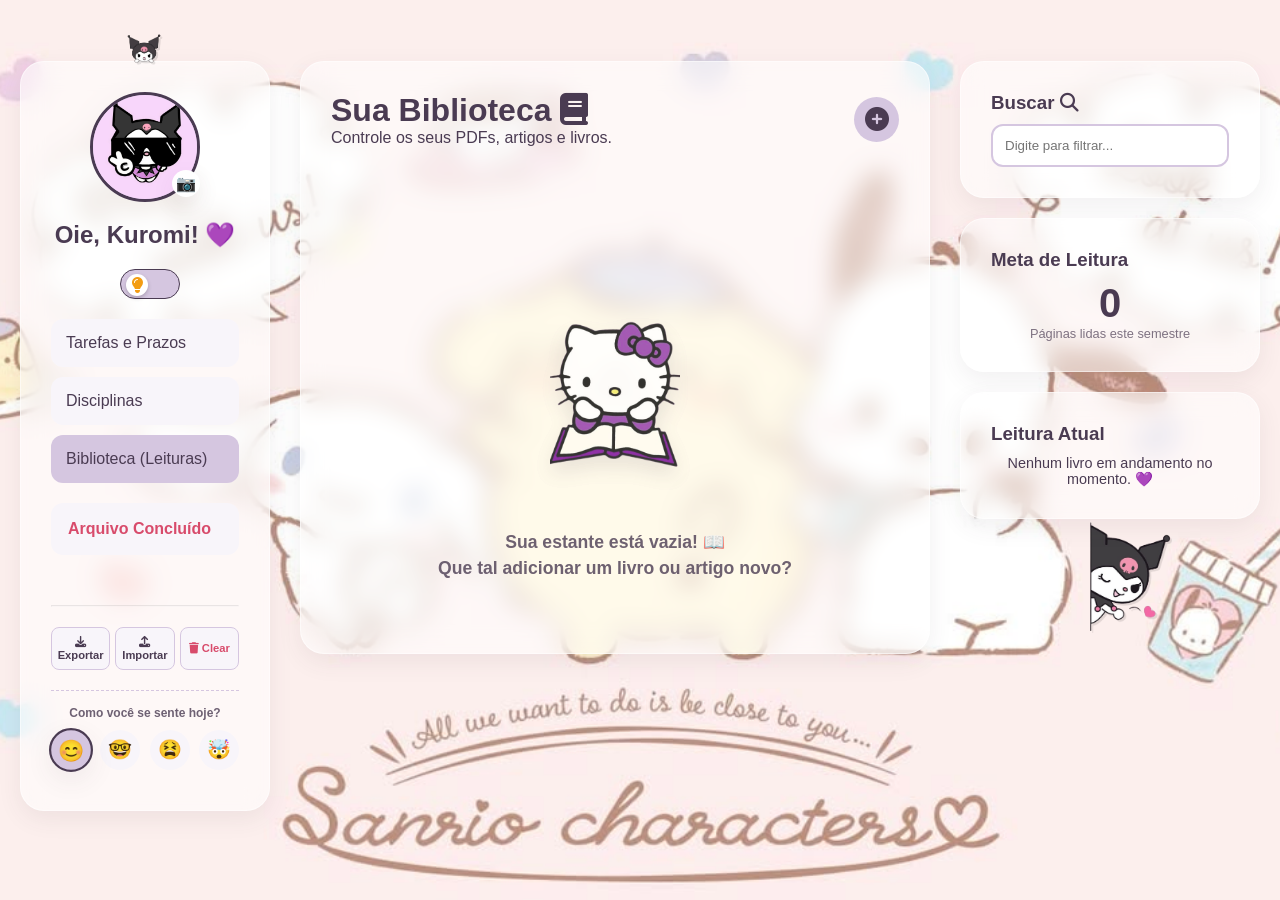
<file: biblioteca.html>
<!DOCTYPE html>
<html lang="pt-BR">
<head>
    <meta charset="UTF-8">
    <meta name="viewport" content="width=device-width, initial-scale=1.0">
    <title>Biblioteca - Kuromi Edition</title>
    <link rel="stylesheet" href="style.css">
    <link rel="stylesheet" href="https://cdnjs.cloudflare.com/ajax/libs/font-awesome/6.4.0/css/all.min.css">
</head>
<body>
    <script>
        if (localStorage.getItem('kuromi_tema') === 'dark') document.body.classList.add('dark-mode');
    </script>

    <div class="dashboard-container">
        
        <aside class="sidebar caixa-com-adesivo">
            <img src="imgs/Kuromi-top2.png" class="adesivo" style="top: -32px; right: 100px; width: 50px;">

            <div class="perfil-usuario">
                <div class="avatar-container" title="Mudar foto de perfil">
                    <img id="avatar-img" src="imgs/kuromi_bleh.png" class="avatar-placeholder" alt="Foto de Perfil">
                    <script>
                        const avatarSalvoHTML = localStorage.getItem('kuromi_avatar');
                        if (avatarSalvoHTML) document.getElementById('avatar-img').src = avatarSalvoHTML;
                    </script>
                    <input type="file" id="input-avatar" accept="image/*" style="display: none;">
                </div>
                <h2>
                    <span id="nome-usuario" title="Clique para editar seu nome" style="cursor: url('imgs/kuromi-pointer.png') 0 0, pointer; transition: opacity 0.2s;">Oie, Kuromi! 💜</span>
                    
                    <label class="switch-tema" title="Alternar Modo Escuro">
                        <input type="checkbox" id="toggle-dark-checkbox">
                        <span class="slider-tema"></span>
                    </label>
                </h2>
            </div>
            
            <nav class="menu-navegacao">
                <ul>
                    <li onclick="window.location.href='index.html'">Tarefas e Prazos</li>
                    <li onclick="window.location.href='disciplinas.html'">Disciplinas</li>
                    <li onclick="window.location.href='biblioteca.html'" style="background-color: var(--roxo-kuromi-suave);">Biblioteca (Leituras)</li>
                    <li id="menu-arquivo">Arquivo Concluído</li>
                </ul>
            </nav>

            <div class="configuracoes-sidebar">
                <hr style="opacity: 0.2; margin: 20px 0;">
                
                <div class="botoes-backup">
                    <button id="btn-exportar" class="btn-config" title="Salvar arquivo de backup"><i class="fa-solid fa-download"></i> Exportar</button>
                    <button id="btn-importar-trigger" class="btn-config" title="Carregar arquivo de backup"><i class="fa-solid fa-upload"></i> Importar</button>
                    <button id="btn-reset-master" class="btn-config" style="color: #d84b6b;" title="Apagar tudo do site">
                        <i class="fa-solid fa-trash" style="color: #d84b6b;"></i> Clear
                    </button>
                    <input type="file" id="input-importar" style="display: none;" accept=".json">
                </div>

                <div class="rastreador-humor" style="margin-top: 20px; border-top: 1px dashed var(--roxo-kuromi-suave); padding-top: 15px;">
                    <h4 style="font-size: 0.75rem; opacity: 0.8; margin-bottom: 10px; text-align: center;">Como você se sente hoje?</h4>
                    <div class="opcoes-humor">
                        <button class="btn-humor" data-humor="feliz" title="Feliz">😊</button>
                        <button class="btn-humor" data-humor="foco" title="Focada">🤓</button>
                        <button class="btn-humor" data-humor="cansada" title="Cansada">😫</button>
                        <button class="btn-humor" data-humor="estressada" title="Estressada">🤯</button>
                    </div>
                </div>
            </div>
        </aside>

        <main class="conteudo-principal caixa-com-adesivo">
            
            <img src="imgs/Kuromi-rightPeek.png" class="adesivo" style="top: 455px; left: 789px; width: 80px;">

            <header class="cabecalho-principal">
                <div class="titulo-com-botao">
                    <div>
                        <h1>Sua Biblioteca <i class="fa-solid fa-book"></i></h1>
                        <p>Controle os seus PDFs, artigos e livros.</p>
                    </div>
                    <button id="btn-nova-leitura" class="botao-icon" title="Adicionar Leitura"><i class="fa-solid fa-circle-plus"></i></button>
                </div>
            </header>

            <section class="grid-leituras" id="container-leituras">
                </section>
        </main>

        <aside class="painel-widgets">
            <div class="widget caixa-com-adesivo">
                <h3 style="margin-bottom: 10px;">Buscar <i class="fa-solid fa-magnifying-glass"></i></h3>
                <div class="grupo-input" style="margin-bottom: 0;">
                    <input type="text" id="input-busca" placeholder="Digite para filtrar..." style="width: 100%;">
                </div>
            </div>

            <div class="widget caixa-com-adesivo">
                <h3>Meta de Leitura</h3>
                <div id="display-paginas-lidas" style="font-size: 2.5rem; font-weight: bold; text-align: center; color: var(--roxo-kuromi-escuro); margin-top: 10px;">0</div>
                <p style="text-align: center; font-size: 0.8rem; opacity: 0.7;">Páginas lidas este semestre</p>
            </div>
            
            <div class="widget">
                <h3>Leitura Atual</h3>
                <div id="display-leitura-atual" style="margin-top: 10px; font-size: 0.9rem; text-align: center;">
                    <p>Nenhum livro em andamento no momento. 💜</p>
                </div>
            </div>
        </aside>

    </div>

    <div id="modal-nova-leitura" class="modal-overlay oculto">
        <div class="modal-conteudo caixa-com-adesivo">
            <img src="imgs/Kuromi-top2.png" class="adesivo" style="top: -44px; right: 20px; width: 70px;">
            <img src="imgs/Kuromi_walking.png" class="adesivo" style="top: 430px; right: 300px; width: 70px; transform: rotate(-15deg);">
            
            <h2>Nova Leitura 📚</h2>
            <form id="form-leitura">
                <div class="grupo-input">
                    <label for="select-materia-leitura">Disciplina</label>
                    <select id="select-materia-leitura" required>
                        <option value="" disabled selected>Escolha a disciplina...</option>
                        </select>
                </div>
                <div class="grupo-input">
                    <label for="input-titulo-leitura">Título do Texto / Livro</label>
                    <input type="text" id="input-titulo-leitura" placeholder="A Vida Invisível de Addie LaRue" required>
                </div>
                <div class="grupo-input">
                    <label for="input-autor">Autor (Opcional)</label>
                    <input type="text" id="input-autor" placeholder="V. E. Schwab">
                </div>
                
                <div class="grupo-input">
                    <label>Páginas (Lidas / Total)</label>
                    <div style="display: flex; gap: 10px; align-items: center; width: 100%;">
                        <input type="number" id="input-paginas-lidas" value="0" min="0" required style="flex: 1; min-width: 0; text-align: center;" title="Páginas Lidas">
                        
                        <span style="font-size: 1.5rem; font-weight: bold; color: var(--roxo-kuromi-suave);">/</span>
                        
                        <input type="number" id="input-paginas-total" min="1" placeholder="Total" required style="flex: 1; min-width: 0; text-align: center;" title="Total de Páginas">
                    </div>
                </div>

                <div class="botoes-modal">
                    <button type="button" id="btn-cancelar-leitura" class="botao-secundario">Cancelar</button>
                    <button type="submit" class="botao-primario">Salvar 💜</button>
                </div>
            </form>
        </div>
    </div>
    <script src="core.js"></script>
    <script src="biblioteca.js"></script>
</body>
</html>
</file>
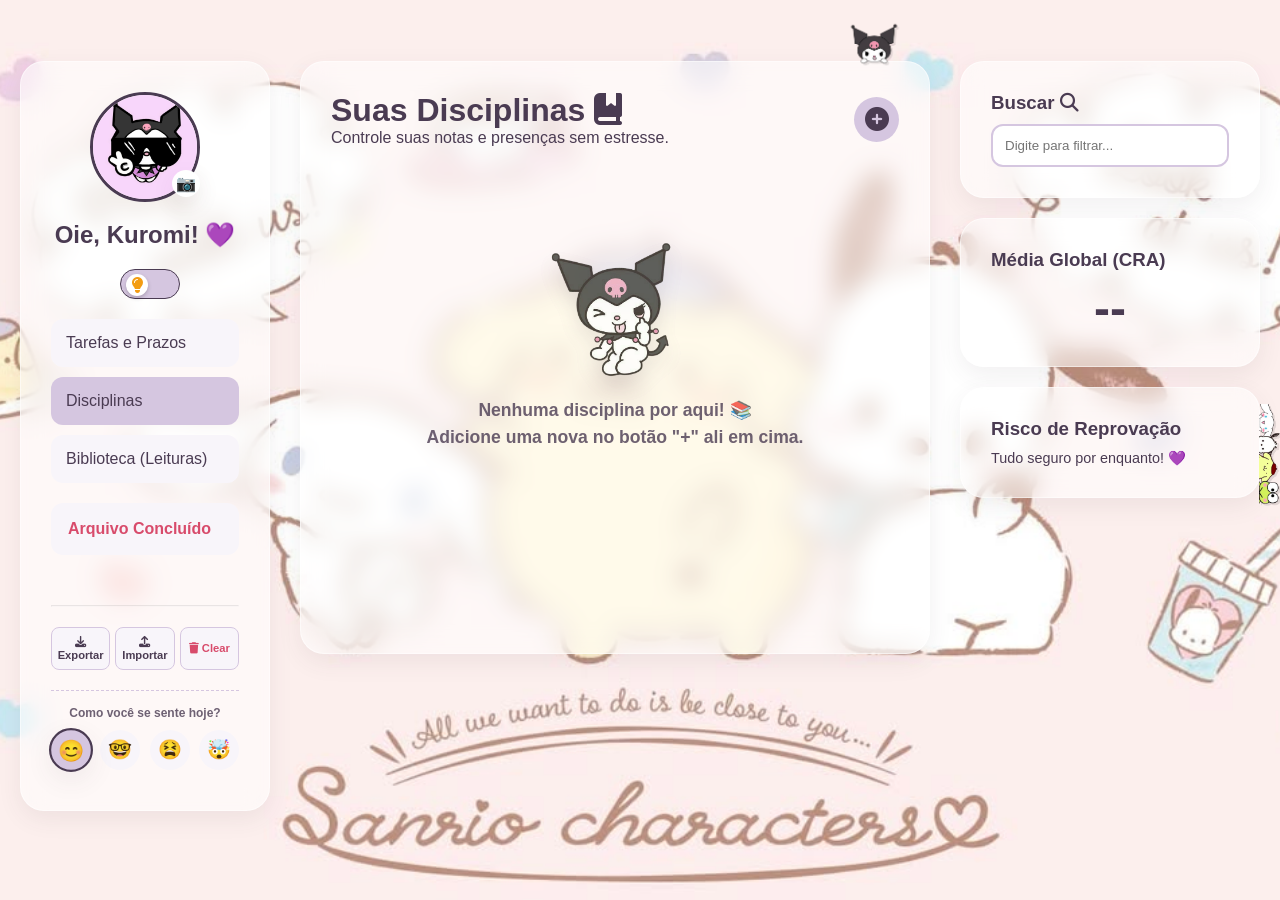
<file: disciplinas.html>
<!DOCTYPE html>
<html lang="pt-BR">
<head>
    <meta charset="UTF-8">
    <meta name="viewport" content="width=device-width, initial-scale=1.0">
    <title>Disciplinas - Kuromi Edition</title>
    <link rel="stylesheet" href="style.css">
    <link rel="stylesheet" href="https://cdnjs.cloudflare.com/ajax/libs/font-awesome/6.4.0/css/all.min.css">
</head>
<body>
    <script>
        if (localStorage.getItem('kuromi_tema') === 'dark') document.body.classList.add('dark-mode');        
    </script>

    <div class="dashboard-container">
        
        <aside class="sidebar">
            <div class="perfil-usuario">
                <div class="avatar-container" title="Mudar foto de perfil">
                    <img id="avatar-img" src="imgs/kuromi_bleh.png" class="avatar-placeholder" alt="Foto de Perfil">
                    <script>
                        const avatarSalvoHTML = localStorage.getItem('kuromi_avatar');
                        if (avatarSalvoHTML) document.getElementById('avatar-img').src = avatarSalvoHTML;
                    </script>
                    <input type="file" id="input-avatar" accept="image/*" style="display: none;">
                </div>
                <h2>
                    <span id="nome-usuario" title="Clique para editar seu nome" style="cursor: url('imgs/kuromi-pointer.png') 0 0, pointer; transition: opacity 0.2s;">Oie, Kuromi! 💜</span>
                    
                    <label class="switch-tema" title="Alternar Modo Escuro">
                        <input type="checkbox" id="toggle-dark-checkbox">
                        <span class="slider-tema"></span>
                    </label>
                </h2>
            </div>
            
            <nav class="menu-navegacao">
                <ul>
                    <li onclick="window.location.href='index.html'">Tarefas e Prazos</li>
                    <li onclick="window.location.href='disciplinas.html'" style="background-color: var(--roxo-kuromi-suave);">Disciplinas</li>
                    <li onclick="window.location.href='biblioteca.html'">Biblioteca (Leituras)</li>
                    <li id="menu-arquivo">Arquivo Concluído</li>
                </ul>
            </nav>

            <div class="configuracoes-sidebar">
                <hr style="opacity: 0.2; margin: 20px 0;">
                
                <div class="botoes-backup">
                    <button id="btn-exportar" class="btn-config" title="Salvar arquivo de backup"><i class="fa-solid fa-download"></i> Exportar</button>
                    <button id="btn-importar-trigger" class="btn-config" title="Carregar arquivo de backup"><i class="fa-solid fa-upload"></i> Importar</button>
                    <button id="btn-reset-master" class="btn-config" style="color: #d84b6b;" title="Apagar tudo do site">
                        <i class="fa-solid fa-trash" style="color: #d84b6b;"></i> Clear
                    </button>
                    <input type="file" id="input-importar" style="display: none;" accept=".json">
                </div>

                <div class="rastreador-humor" style="margin-top: 20px; border-top: 1px dashed var(--roxo-kuromi-suave); padding-top: 15px;">
                    <h4 style="font-size: 0.75rem; opacity: 0.8; margin-bottom: 10px; text-align: center;">Como você se sente hoje?</h4>
                    <div class="opcoes-humor">
                        <button class="btn-humor" data-humor="feliz" title="Feliz">😊</button>
                        <button class="btn-humor" data-humor="foco" title="Focada">🤓</button>
                        <button class="btn-humor" data-humor="cansada" title="Cansada">😫</button>
                        <button class="btn-humor" data-humor="estressada" title="Estressada">🤯</button>
                    </div>
                </div>
            </div>
        </aside>

        <main class="conteudo-principal caixa-com-adesivo">
            
            <img src="imgs/Kuromi-top2.png" class="adesivo" style="top: -44px; right: 20px; width: 70px;">

            <header class="cabecalho-principal">
                <div class="titulo-com-botao">
                    <div>
                        <h1>Suas Disciplinas <i class="fa-solid fa-book-bookmark"></i></h1>
                        <p>Controle suas notas e presenças sem estresse.</p>
                    </div>
                    <button id="btn-nova-disciplina" class="botao-icon" title="Adicionar Matéria"><i class="fa-solid fa-circle-plus"></i></button>
                </div>
            </header>

            <section class="grid-disciplinas">
                <div class="card-disciplina">
                    <div class="disciplina-header">
                        <h2>Matemática Avançada</h2>
                        <button class="botao-secundario-pequeno">Editar</button>
                    </div>
                    
                    <div class="disciplina-corpo">
                        <div class="bloco-info">
                            <div class="info-titulo">
                                <span>Faltas (3/10)</span>
                                <button class="btn-adicionar-falta" title="Adicionar Falta">+</button>
                            </div>
                            <div class="trilha-faltas">
                                <div class="falta-marcada"></div>
                                <div class="falta-marcada"></div>
                                <div class="falta-marcada"></div>
                                <div class="falta-vazia"></div>
                                <div class="falta-vazia"></div>
                                <div class="falta-vazia"></div>
                                <div class="falta-vazia"></div>
                                <div class="falta-vazia"></div>
                                <div class="falta-vazia"></div>
                                <div class="falta-vazia"></div>
                            </div>
                        </div>

                        <div class="bloco-info">
                            <div class="info-titulo">
                                <span>Média Atual</span>
                            </div>
                            <div class="display-nota">
                                <span class="nota-valor">7.5</span>
                                <span class="nota-meta">Meta: 7.0</span>
                            </div>
                        </div>
                    </div>
                </div>
            </section>
        </main>

        <aside class="painel-widgets">
            <div class="widget caixa-com-adesivo">
                <h3 style="margin-bottom: 10px;">Buscar <i class="fa-solid fa-magnifying-glass"></i></h3>
                <div class="grupo-input" style="margin-bottom: 0;">
                    <input type="text" id="input-busca" placeholder="Digite para filtrar..." style="width: 100%;">
                </div>
            </div>

            <div class="widget caixa-com-adesivo">
                <h3>Média Global (CRA)</h3>
                <div id="display-cra" style="font-size: 3rem; font-weight: bold; text-align: center; color: var(--roxo-kuromi-escuro); margin-top: 10px;">--</div>
            </div>
            
            <div class="widget caixa-com-adesivo">
                <img src="imgs/sanrio-right.png" class="adesivo" style="top: 16px; right: -21px; height: 100px;">

                <h3>Risco de Reprovação</h3>
                <div id="display-risco" style="margin-top: 10px; font-size: 0.9rem; display: flex; flex-direction: column; gap: 8px;">
                    <p>Tudo seguro por enquanto! 💜</p>
                </div>
            </div>
        </aside>

    </div>

    <div id="modal-nova-disciplina" class="modal-overlay oculto">
        <div class="modal-conteudo caixa-com-adesivo">
            
            <img src="imgs/Kuromi-top2.png" class="adesivo" style="top: -50px; right: 0px; width: 80px;">

            <h2>Nova Disciplina 📚</h2>
            <form id="form-disciplina">
                <div class="grupo-input">
                    <label for="input-nome-materia">Nome da Matéria</label>
                    <input type="text" id="input-nome-materia" placeholder="Ex: Teoria da Comunicação" required>
                </div>
                <div class="grupo-input">
                    <label for="input-limite-faltas">Limite de Faltas (em dias)</label>
                    <input type="number" id="input-limite-faltas" placeholder="10" min="1" required>
                    <small style="font-size: 0.75rem; opacity: 0.7; margin-top: 4px;">geralmente 30% da carga horária.</small>
                </div>
                <div class="grupo-input">
                    <label for="input-faltas-cometidas">Faltas Marcadas</label>
                    <input type="number" id="input-faltas-cometidas" value="0" min="0" required>
                    <small style="font-size: 0.75rem; opacity: 0.7; margin-top: 4px;"></small>
                </div>
                <div class="grupo-input">
                    <label for="input-meta-nota">Meta de Nota (Média)</label>
                    <input type="number" id="input-meta-nota" placeholder="5.0" step="0.1" min="0" max="10" required>
                </div>
                <div class="botoes-modal">
                    <button type="button" id="btn-cancelar-disciplina" class="botao-secundario">Cancelar</button>
                    <button type="submit" class="botao-primario">Salvar 💜</button>
                </div>
            </form>
        </div>
    </div>

    <div id="modal-nova-nota" class="modal-overlay oculto">
        <div class="modal-conteudo caixa-com-adesivo">
            <img src="imgs/Kuromi-rightPeek.png" class="adesivo" style="top: 30px; right: -72px; width: 70px;">
            
            <h2>Registrar Nota 📝</h2>
            <form id="form-nota">
                <div class="grupo-input">
                    <label for="input-titulo-nota">Título da Avaliação</label>
                    <input type="text" id="input-titulo-nota" placeholder="Ex: P1, Seminário..." required>
                </div>
                <div style="display: flex; gap: 15px;">
                    <div class="grupo-input" style="flex: 1;">
                        <label for="input-valor-nota">Nota</label>
                        <input type="number" id="input-valor-nota" placeholder="0.0 a 10" step="0.1" min="0" max="10" required>
                    </div>
                    <div class="grupo-input" style="flex: 1;">
                        <label for="input-peso-nota">Peso</label>
                        <input type="number" id="input-peso-nota" value="1" step="0.1" min="0.1" required>
                        <small style="font-size: 0.7rem; opacity: 0.7; margin-top: 4px;">Deixe 1 para média simples.</small>
                    </div>
                </div>
                <div class="botoes-modal">
                    <button type="button" id="btn-cancelar-nota" class="botao-secundario">Cancelar</button>
                    <button type="submit" class="botao-primario">Salvar 💜</button>
                </div>
            </form>
        </div>
    </div>
    <script src="core.js"></script>
    <script src="disciplinas.js"></script>
</body>
</html>
</file>
<file: style.css>
/* Definindo a paleta de cores "Kuromi Cozy" */
:root {
    --fundo-principal: #F8F5FA; 
    --roxo-kuromi-suave: #D5C6E0; 
    --roxo-kuromi-escuro: #4A3B52; 
    --rosa-melody: #FAD4D8; 
    --branco-puro: #FFFFFF;
    --sombra-suave: 0 8px 24px rgba(74, 59, 82, 0.08); 
    --borda-arredondada: 24px;
}

/* Reset básico para manter a consistência */
* {
    margin: 0;
    padding: 0;
    box-sizing: border-box;
    font-family: 'Segoe UI', Tahoma, Geneva, Verdana, sans-serif; 
    color: var(--roxo-kuromi-escuro);
}

/* 1. Fundo geral com a imagem */
body {
    background-image: url('imgs/fundo.jpg');
    background-size: cover; 
    background-position: center;
    background-attachment: fixed; 
    display: flex;
    justify-content: center;
    align-items: center;
    min-height: 100vh;
    padding: 20px;
    cursor: url('imgs/cursor_kuromi.png'), auto;
}

/* Cursores Personalizados */
a, button, .menu-navegacao li {
    cursor: url('imgs/kuromi-pointer.png') 0 0, pointer;
}


/* 2. Efeito Glassmorphism (Vidro Fosco) nas caixas principais */
.sidebar, .conteudo-principal, .widget {
    background-color: rgba(255, 255, 255, 0.55); 
    backdrop-filter: blur(12px); 
    -webkit-backdrop-filter: blur(12px);
    border: 1px solid rgba(255, 255, 255, 0.5); 
    border-radius: var(--borda-arredondada);
    box-shadow: var(--sombra-suave);
    padding: 30px;
    transition: transform 0.3s cubic-bezier(0.25, 0.8, 0.25, 1), 
                box-shadow 0.3s ease, 
                background-color 0.3s ease;
}

/* 3. A Animação de Hover (Sutil e Satisfatória) */
.sidebar:hover, .conteudo-principal:hover, .widget:hover {
    transform: translateY(-4px) scale(1.01); 
    box-shadow: 0 12px 28px rgba(74, 59, 82, 0.15); 
    background-color: rgba(255, 255, 255, 0.75); 
}

/* No começo do CSS, ajuste o container principal para permitir o scroll correto */
.dashboard-container {
    margin-top: clamp(1.2rem, 3.5vh, 3.5vh);
    display: grid;
    grid-template-columns: 250px 1fr 300px; 
    gap: 30px;
    width: 100%;
    max-width: 1400px;
    min-height: 90vh; 
    align-items: start; /* IMPORTANTE: Garante que as colunas não estiquem, permitindo o sticky funcionar */
}

/* Estilizando o Menu Lateral */
.perfil-usuario {
    text-align: center;
    margin-bottom: 40px;
}

/* --- ESTILOS DO AVATAR DE PERFIL --- */
.avatar-container {
    position: relative;
    display: inline-block;
    cursor: url('imgs/kuromi-pointer.png') 0 0, pointer;
    margin-bottom: 15px;
    transition: transform 0.2s ease;
}

.avatar-container:hover {
    transform: scale(1.05);
}

/* O pequeno ícone de câmara fotográfica para indicar que é clicável */
.avatar-container::after {
    content: '📷';
    position: absolute;
    bottom: 5px;
    right: 0px;
    background: var(--branco-puro);
    border-radius: 50%;
    padding: 4px;
    font-size: 1rem;
    box-shadow: var(--sombra-suave);
    pointer-events: none;
}

/* A Imagem de Perfil */
.avatar-placeholder {
    width: 110px;
    height: 110px;
    background-color: var(--roxo-kuromi-suave);
    border-radius: 50%;
    object-fit: cover; /* Garante que fotos retangulares não fiquem esticadas */
    border: 3px solid var(--roxo-kuromi-escuro);
    display: block; /* Remove espaços em branco nativos de imagens */
}

.menu-navegacao ul {
    list-style: none;
}

.menu-navegacao li {
    padding: 15px;
    margin-bottom: 10px;
    background-color: var(--fundo-principal);
    border-radius: 12px;
    /* A propriedade cursor: pointer; foi removida daqui para não conflitar */
    transition: all 0.3s ease; 
}

.menu-navegacao li:hover {
    background-color: var(--roxo-kuromi-suave);
    transform: translateX(5px); 
}

/* Estilizando a Área Principal */
.cabecalho-principal {
    margin-bottom: 30px;
}

.grid-tarefas {
    display: grid;
    grid-template-columns: repeat(auto-fit, minmax(200px, 1fr));
    gap: 20px;
}

.card-tarefa {
    background-color: var(--roxo-kuromi-suave);
    padding: 20px;
    border-radius: 16px;
    font-weight: bold;
    cursor: url('imgs/grab.png') 16 16, grab; 
}

/* Cor para tarefas Pessoais / Outros */
.card-tarefa.pessoal {
    background-color: var(--rosa-melody);
    border-color: rgba(74, 59, 82, 0.1); /* Uma borda subtil para dar acabamento */
}

/* Ajuste do Badge (etiqueta) para tarefas pessoais */
.card-tarefa.pessoal .disciplina-badge {
    background-color: rgba(255, 255, 255, 0.5);
    color: var(--roxo-kuromi-escuro);
}

.card-tarefa:active {
    cursor: url('imgs/grabbing.png') 16 16, grabbing;
}

/* Estilizando os Widgets */
.painel-widgets {
    display: flex;
    flex-direction: column;
    gap: 20px;
    background-color: transparent; 
    box-shadow: none;
    padding: 0;
}

.widget.pomodoro .timer {
    font-size: 2.5rem;
    font-weight: bold;
    text-align: center;
    color: var(--roxo-kuromi-escuro);
    margin-top: 10px;
}

/* Estilo do Cabeçalho com o botão de + */
.titulo-com-botao {
    display: flex;
    justify-content: space-between;
    align-items: center;
}

.botao-icon {
    background-color: var(--roxo-kuromi-suave);
    border: none;
    width: 45px;
    height: 45px;
    border-radius: 50%;
    font-size: 1.5rem;
    color: var(--roxo-kuromi-escuro);
    cursor: url('imgs/kuromi-pointer.png') 0 0, pointer;
    transition: transform 0.2s ease, background-color 0.2s ease;
    display: flex;
    justify-content: center;
    align-items: center;
}

.botao-icon:hover {
    transform: scale(1.1);
    background-color: var(--rosa-melody);
}

/* O fundo escuro que cobre a tela (Overlay) */
.modal-overlay {
    position: fixed;
    top: 0;
    left: 0;
    width: 100vw;
    height: 100vh;
    background-color: rgba(74, 59, 82, 0.4); /* Fundo roxo escuro transparente */
    backdrop-filter: blur(4px);
    display: flex;
    justify-content: center;
    align-items: center;
    z-index: 1000; /* Garante que fique acima de tudo */
    transition: opacity 0.3s ease;
}

/* Classe para esconder o modal */
.modal-overlay.oculto {
    opacity: 0;
    pointer-events: none; /* Impede cliques quando invisível */
}

/* A janela flutuante em si */
.modal-conteudo {
    background-color: rgba(255, 255, 255, 0.85);
    backdrop-filter: blur(12px);
    border: 3px solid var(--roxo-kuromi-escuro);
    padding: 30px;
    border-radius: var(--borda-arredondada);
    box-shadow: var(--sombra-suave);
    width: 90%;
    max-width: 400px;
    transform: translateY(0);
    transition: transform 0.3s ease;
    position: relative; /* Necessário para os adesivos */
    overflow: visible;
}

/* Classe Mestra para Colagens/Adesivos em qualquer lugar do site */
.adesivo {
    position: absolute;
    pointer-events: none; /* IMPORTANTE: garante que o adesivo não bloqueie cliques do mouse nos botões abaixo dele */
    filter: drop-shadow(2px 2px 0px rgba(0,0,0,0.1));
    z-index: 10; /* Garante que fique por cima da caixa */
}

/* TODA caixa que for receber um adesivo PRECISA ter essas duas propriedades: */
.caixa-com-adesivo {
    position: relative;
    overflow: visible !important;
}

.modal-overlay.oculto .modal-conteudo {
    transform: translateY(20px); /* Animação de entrada vindo de baixo */
}

/* Estilização do Formulário */
.grupo-input {
    margin-bottom: 15px;
    display: flex;
    flex-direction: column;
}

.grupo-input label {
    font-size: 0.9rem;
    font-weight: bold;
    margin-bottom: 5px;
}

.grupo-input input {
    padding: 12px;
    border: 2px solid var(--roxo-kuromi-suave);
    border-radius: 12px;
    background-color: var(--branco-puro);
    outline: none;
    transition: border-color 0.2s ease;
}

.grupo-input input:focus {
    border-color: var(--roxo-kuromi-escuro);
}

#input-data {
    cursor: url('imgs/kuromi-pointer.png') 0 0, pointer;
}

label {
    cursor: url('imgs/cursor_kuromi.png'), auto;
}

/* Botões do Modal */
.botoes-modal {
    display: flex;
    justify-content: flex-end;
    gap: 10px;
    margin-top: 20px;
}

.botao-primario, .botao-secundario {
    padding: 10px 20px;
    border-radius: 12px;
    border: none;
    font-weight: bold;
    cursor: url('imgs/kuromi-pointer.png') 0 0, pointer;
    transition: opacity 0.2s ease;
}

.botao-primario {
    background-color: var(--roxo-kuromi-escuro);
    color: var(--branco-puro);
}

.botao-secundario {
    background-color: transparent;
    border: 2px solid var(--roxo-kuromi-suave);
}



.botao-primario:hover, .botao-secundario:hover {
    opacity: 0.8;
}

/* Checkbox de Conclusão Customizado */
.checkbox-concluir {
    appearance: none; /* Remove o visual padrão do navegador */
    width: 20px;
    height: 20px;
    border: 2px solid var(--roxo-kuromi-escuro);
    border-radius: 50%;
    cursor: url('imgs/kuromi-pointer.png') 0 0, pointer;
    transition: all 0.2s ease;
    display: grid;
    place-items: center;
    margin-right: 10px;
}

.checkbox-concluir::before {
    content: "💜";
    font-size: 12px;
    transform: scale(0);
    transition: 0.2s transform ease-in-out;
}

.checkbox-concluir:checked::before {
    transform: scale(1);
}

.checkbox-concluir:checked {
    border-color: var(--roxo-kuromi-suave);
    background-color: var(--rosa-melody);
}

/* Estado de Tarefa Concluída */
.card-tarefa.concluida {
    opacity: 0.5;
    background-color: transparent;
    border: 2px dashed var(--roxo-kuromi-suave);
    box-shadow: none;
}

.card-tarefa.concluida .texto-detalhe {
    text-decoration: line-through;
    color: var(--roxo-kuromi-suave);
}

/* Efeitos de Drag and Drop (Arrastar) */
.card-tarefa.dragging {
    opacity: 0.4;
    transform: scale(0.95) rotate(-2deg);
    animation: tremor 0.2s infinite; /* Trema enquanto arrasta */
    cursor: url('imgs/grabbing.png') 0 0, grabbing;
    box-shadow: 0 15px 30px rgba(74, 59, 82, 0.2);
}

.card-tarefa.drag-over {
    border: 2px dashed var(--roxo-kuromi-escuro);
    transform: translateY(4px);
}

/* Animação de tremor para o card segurado */
@keyframes tremor {
    0% { transform: rotate(0deg); }
    25% { transform: rotate(1deg); }
    50% { transform: rotate(0deg); }
    75% { transform: rotate(-1deg); }
    100% { transform: rotate(0deg); }
}

/* Partícula de Purpurina (PURPURINAAAAAAA YAYYYYYYYYY)*/
.particula {
    position: fixed;
    pointer-events: none;
    border-radius: 50%;
    z-index: 2000;
    animation: puff 0.8s ease-out forwards;
}

@keyframes puff {
    0% { transform: scale(1); opacity: 1; }
    100% { transform: scale(3) translate(var(--x), var(--y)); opacity: 0; }
}

/* Força a patinha fechada globalmente durante o arrasto */
body.arrastando-ativo, 
body.arrastando-ativo * {
    cursor: url('imgs/grabbing.png') 16 16, grabbing !important;
}

/* O visual do card que está "flutuando" sendo arrastado */
.sortable-drag {
    opacity: 1 !important;
    transform: scale(1.05) rotate(-2deg);
    box-shadow: 0 20px 40px rgba(74, 59, 82, 0.2) !important;
    cursor: url('imgs/grabbing.png') 16 16, grabbing !important;
    transition: none !important;
}

/* O "buraco" ou espaço vazio onde o card vai encaixar (efeito ímã??) */
.sortable-ghost {
    opacity: 0.3;
    background-color: var(--roxo-kuromi-suave);
    border: 2px dashed var(--roxo-kuromi-escuro);
}

/* Animação em cascata para organizar por urgência */
@keyframes popInCascade {
    0% { opacity: 0; transform: translateY(15px) scale(0.9); }
    100% { opacity: 1; transform: translateY(0) scale(1); }
}

.card-animado {
    animation: popInCascade 0.4s cubic-bezier(0.25, 1, 0.5, 1) forwards;
    opacity: 0; /* Começa invisível até a animação ditar o tempo */
}

/* Efeito visual de atração na Lixeira/Arquivo */
#menu-arquivo {
    transition: all 0.3s ease;
    border: 2px solid transparent;
    margin-top: 20px; /* Dá um espacinho extra dos outros links para isolar a ação */
    color: #d84b6b; /* Um tom de rosa mais escuro/avermelhado para indicar exclusão */
    font-weight: bold;
}

#menu-arquivo:hover {
    background-color: #ffb3ba; /* Fundo rosa avermelhado no hover */
    color: var(--roxo-kuromi-escuro);
    transform: translateX(5px);
}

/* Quando um card estiver sendo arrastado, o menu "acende" */
body.arrastando-ativo #menu-arquivo {
    background-color: var(--rosa-melody);
    transform: scale(1.05);
    border: 2px dashed var(--roxo-kuromi-escuro);
    color: var(--roxo-kuromi-escuro);
}

/* --- ESTILOS DA PÁGINA DE DISCIPLINAS --- */

.grid-disciplinas {
    display: flex;
    flex-direction: column;
    gap: 25px;
}

.card-disciplina {
    background-color: var(--branco-puro);
    border: 1px solid var(--roxo-kuromi-suave);
    border-radius: var(--borda-arredondada);
    padding: 25px;
    box-shadow: var(--sombra-suave);
}

.disciplina-header {
    display: flex;
    justify-content: space-between;
    align-items: center;
    margin-bottom: 20px;
    padding-bottom: 15px;
    border-bottom: 2px dashed var(--roxo-kuromi-suave);
}

.botao-secundario-pequeno {
    background: transparent;
    border: 1px solid var(--roxo-kuromi-suave);
    padding: 5px 12px;
    border-radius: 8px;
    font-size: 0.8rem;
    cursor: url('imgs/kuromi-pointer.png') 0 0, pointer;
}

.disciplina-corpo {
    display: grid;
    grid-template-columns: 1fr 1fr; /* Divide exatamente 50/50 */
    gap: 30px;
}

.coluna-esquerda {
    display: flex;
    flex-direction: column;
    gap: 20px; /* Espaçamento entre as Faltas e a Média */
}

.coluna-direita {
    display: flex;
    flex-direction: column;
    background-color: var(--fundo-principal); /* Cria uma "caixa" visual para as avaliações */
    border-radius: 12px;
    padding: 15px;
    max-height: 280px; 
}

.bloco-info {
    display: flex;
    flex-direction: column;
    gap: 10px;
}

.info-titulo {
    display: flex;
    justify-content: space-between;
    align-items: center;
    font-weight: bold;
    font-size: 0.95rem;
    color: var(--roxo-kuromi-escuro);
}

.btn-adicionar-falta {
    background-color: var(--rosa-melody);
    border: none;
    width: 24px;
    height: 24px;
    border-radius: 50%;
    font-weight: bold;
    color: var(--roxo-kuromi-escuro);
    cursor: url('imgs/kuromi-pointer.png') 0 0, pointer;
    transition: transform 0.2s;
}

.btn-adicionar-falta:hover {
    transform: scale(1.1);
}

/* marcadores visuais tateis para as faltas */
.trilha-faltas {
    display: flex;
    flex-wrap: wrap;
    gap: 8px;
}

.falta-vazia, .falta-marcada {
    width: 20px;
    height: 20px;
    border-radius: 6px; /* quadrado levemente arredondado (next apple UI designer??????)*/
}

.falta-vazia {
    border: 2px solid var(--roxo-kuromi-suave);
    background-color: transparent;
}

.falta-marcada {
    background-color: var(--roxo-kuromi-escuro);
    /* FUTURO: ícone pequeno da Kuromi 16x16
       background-image: url('imgs/mini-algo.png');
       background-size: cover; */
}

/* O Display da Nota */
.display-nota {
    background-color: var(--fundo-principal);
    border-radius: 12px;
    padding: 15px;
    display: flex;
    flex-direction: column;
    align-items: center;
    justify-content: center;
}

.nota-valor {
    font-size: 2.5rem;
    font-weight: bold;
    color: var(--roxo-kuromi-escuro);
}

.nota-meta {
    font-size: 0.8rem;
    opacity: 0.7;
}

/* Estilo do Dropdown */
select {
    padding: 12px;
    border: 2px solid var(--roxo-kuromi-suave);
    border-radius: 12px;
    background-color: var(--branco-puro);
    outline: none;
    cursor: url('imgs/kuromi-pointer.png') 0 0, pointer;
    font-family: inherit;
    color: var(--roxo-kuromi-escuro);
}

/* Estilo da lista de notas dentro do card */
.lista-notas {
    display: flex;
    flex-direction: column;
    gap: 8px;
    overflow-y: auto;
    padding-right: 5px;
    margin-top: 10px;
    flex-grow: 1; /* Faz a lista esticar para preencher o espaço */
}

.item-nota {
    display: flex;
    justify-content: space-between;
    align-items: center;
    background-color: var(--branco-puro);
    padding: 8px 12px;
    border-radius: 8px;
    font-size: 0.85rem;
    border: 1px dashed var(--roxo-kuromi-suave);
}

.item-nota .titulo-peso {
    display: flex;
    flex-direction: column;
}

.item-nota .peso-badge {
    font-size: 0.7rem;
    opacity: 0.6;
}

.item-nota .valor-destaque {
    font-weight: bold;
    color: var(--roxo-kuromi-escuro);
    background-color: var(--roxo-kuromi-suave);
    padding: 2px 8px;
    border-radius: 6px;
}

/* --- Controle Segmentado (View Switcher) --- */
.seletor-visualizacao {
    display: flex;
    background-color: var(--branco-puro);
    border-radius: 20px;
    padding: 5px;
    box-shadow: inset 0 2px 4px rgba(74, 59, 82, 0.05);
    border: 1px solid var(--roxo-kuromi-suave);
}

.btn-view {
    background: transparent;
    border: none;
    padding: 8px 16px;
    border-radius: 15px;
    font-weight: bold;
    font-size: 0.85rem;
    color: var(--roxo-kuromi-suave);
    cursor: url('imgs/kuromi-pointer.png') 0 0, pointer;
    transition: all 0.3s ease;
}

.btn-view.ativo {
    background-color: var(--roxo-kuromi-suave);
    color: var(--roxo-kuromi-escuro);
    box-shadow: 0 2px 8px rgba(74, 59, 82, 0.1);
}

/* --- Divisores de Mês na visualização "Todas" --- */
.divisor-mes {
    display: flex;
    align-items: center;
    margin: 30px 0 15px 0;
    text-align: center;
}

.divisor-mes::before,
.divisor-mes::after {
    content: '';
    flex: 1;
    border-bottom: 2px dashed var(--roxo-kuromi-suave);
}

.divisor-mes span {
    padding: 0 15px;
    font-weight: bold;
    color: var(--roxo-kuromi-escuro);
    background-color: var(--fundo-principal);
    border-radius: 12px;
    font-size: 0.9rem;
}

/* Container flexível para abrigar múltiplos grids */
#container-tarefas {
    display: flex;
    flex-direction: column;
    gap: 10px;
}

.grid-tarefas-isolado {
    display: grid;
    grid-template-columns: repeat(auto-fit, minmax(200px, 1fr));
    gap: 20px;
}
/* --- Visualização Exclusiva do DIA --- */

/* Cabeçalho do Dia (Data e Fato Curioso) */
.header-dia {
    text-align: center;
    background-color: var(--branco-puro);
    padding: 25px;
    border-radius: var(--borda-arredondada);
    box-shadow: var(--sombra-suave);
    border: 1px dashed var(--roxo-kuromi-suave);
    margin-bottom: 20px;
}

.header-dia h2 {
    font-size: 2.2rem;
    color: var(--roxo-kuromi-escuro);
    margin-bottom: 10px;
    text-transform: capitalize;
}

.fato-curioso-texto {
    font-size: 1rem;
    opacity: 0.8;
    max-width: 80%;
    margin: 0 auto;
    line-height: 1.5;
}

/* Grid especial para os cards expandidos (menos colunas, mais espaço) */
.grid-dia-expandido {
    display: grid;
    grid-template-columns: repeat(auto-fit, minmax(300px, 1fr)); /* Cards mais largos */
    gap: 20px;
}

/* Modificador do Card para a visão do Dia */
.card-tarefa.expandido {
    padding: 30px;
    min-height: 140px; /* Mais alto */
    background-color: var(--branco-puro); /* Cor de fundo diferente para destaque */
    border: 2px solid var(--roxo-kuromi-suave);
    display: flex;
    flex-direction: column;
    justify-content: center;
}

.card-tarefa.expandido .texto-detalhe {
    font-size: 1.5rem; /* Texto da tarefa bem maior */
    margin-top: 5px;
}

.card-tarefa.expandido .checkbox-concluir {
    width: 28px; /* Checkbox maior */
    height: 28px;
}

.card-tarefa.expandido .checkbox-concluir::before {
    font-size: 16px; /* Coração maior */
}

/* Garante que tarefas pessoais fiquem rosa mesmo no modo expandido (Dia) */
.card-tarefa.expandido.pessoal {
    background-color: var(--rosa-melody);
    border-color: var(--roxo-kuromi-suave);
}

/* Estilo e animação da imagem da Kuromi no cabeçalho do Dia */
.imagem-header-dia {
    width: 120px; /* ajusta tamanho conforme imagem */
    margin: 20px auto 0;
    display: block;
    animation: flutuar 3s ease-in-out infinite;
    filter: drop-shadow(0 10px 10px rgba(74, 59, 82, 0.15));
}

.kuromi-sleep-img {
    width: clamp(120px, 12vw, 12vw);
}


/* Animação suave de subir e descer */
@keyframes flutuar {
    0% { transform: translateY(0); }
    50% { transform: translateY(-8px); }
    100% { transform: translateY(0); }
}

/* Estilo dos itens de lembrete dentro do widget */
.item-lembrete {
    background-color: var(--branco-puro);
    padding: 10px 15px;
    border-radius: 12px;
    margin-bottom: 8px;
    font-size: 0.9rem;
    border: 1px solid var(--roxo-kuromi-suave);
    cursor: url('imgs/grab.png') 16 16, grab;
}

.item-lembrete:active {
    cursor: url('imgs/grabbing.png') 16 16, grabbing;
}

/* Imagem da Kuromi bebendo água quando vazio */
.img-lembrete-vazio {
    width: 100px;
    display: block;
    margin: 15px auto 0;
    opacity: 0.8;
}

/* Botão de remover nota (o círculo com X) */
.btn-remover-nota {
    background-color: #ffb3ba; /* Um rosa avermelhado suave */
    color: white;
    border: none;
    width: 18px;
    height: 18px;
    border-radius: 50%;
    display: flex;
    align-items: center;
    justify-content: center;
    font-size: 12px;
    line-height: 1;
    cursor: url('imgs/kuromi-pointer.png') 0 0, pointer;
    opacity: 0; /* Invisível por padrão */
    transition: opacity 0.2s ease, transform 0.2s ease;
    padding: 0;
}

/* Faz o botão aparecer quando passamos o mouse no item da nota */
.item-nota:hover .btn-remover-nota {
    opacity: 1;
}

.btn-remover-nota:hover {
    transform: scale(1.2);
    background-color: #ff8b94;
}

/* --- ESTILOS DA BIBLIOTECA --- */

.grid-leituras {
    display: grid;
    grid-template-columns: repeat(auto-fit, minmax(280px, 1fr));
    gap: 20px;
}

.card-leitura {
    background-color: var(--branco-puro);
    border: 1px solid var(--roxo-kuromi-suave);
    border-radius: var(--borda-arredondada);
    padding: 20px;
    box-shadow: var(--sombra-suave);
    display: flex;
    flex-direction: column;
    justify-content: space-between;
}

.leitura-header {
    display: flex;
    justify-content: space-between;
    align-items: flex-start;
    margin-bottom: 15px;
}

.leitura-titulo {
    font-size: 1.1rem;
    font-weight: bold;
    margin-bottom: 5px;
    line-height: 1.3;
}

.leitura-autor {
    font-size: 0.85rem;
    opacity: 0.7;
}

/* Badges de Status Automáticos */
.status-badge {
    font-size: 0.7rem;
    padding: 4px 8px;
    border-radius: 12px;
    font-weight: bold;
    white-space: nowrap;
}

.status-pendente { background-color: var(--fundo-principal); color: var(--roxo-kuromi-escuro); border: 1px solid var(--roxo-kuromi-suave); }
.status-lendo { background-color: var(--rosa-melody); color: var(--roxo-kuromi-escuro); }
.status-concluido { background-color: var(--roxo-kuromi-suave); color: var(--roxo-kuromi-escuro); }

/* Barra de Progresso de Leitura */
.container-progresso {
    margin-top: 15px;
    padding-top: 15px;
    border-top: 1px dashed var(--roxo-kuromi-suave);
}

.info-progresso {
    display: flex;
    justify-content: space-between;
    font-size: 0.8rem;
    font-weight: bold;
    margin-bottom: 5px;
}

.barra-fundo {
    background-color: var(--fundo-principal);
    border-radius: 10px;
    height: 12px;
    width: 100%;
    overflow: hidden;
    border: 1px solid var(--roxo-kuromi-suave);
}

.barra-preenchimento {
    background-color: var(--roxo-kuromi-escuro);
    height: 100%;
    transition: width 0.4s cubic-bezier(0.25, 1, 0.5, 1);
    border-radius: 8px;
}

/* Ações Rápidas do Card (Atualizar páginas rapidamente) */
.acoes-leitura {
    display: flex;
    justify-content: space-between;
    align-items: center;
    margin-top: 15px;
}

.btn-atualizar-pag {
    background: transparent;
    border: 1px solid var(--roxo-kuromi-suave);
    padding: 5px 10px;
    border-radius: 8px;
    font-size: 0.8rem;
    font-weight: bold;
    cursor: url('imgs/kuromi-pointer.png') 0 0, pointer;
    transition: background 0.2s;
}

.btn-atualizar-pag:hover { background-color: var(--rosa-melody); }

/* --- ESTILOS DO POMODORO --- */
.controles-pomodoro {
    display: flex;
    justify-content: center;
    gap: 10px;
    margin-top: 15px;
}

.btn-pomodoro {
    background-color: var(--roxo-kuromi-suave);
    border: 1px solid rgba(74, 59, 82, 0.1);
    padding: 6px 12px;
    border-radius: 12px;
    font-size: 0.85rem;
    font-weight: bold;
    color: var(--roxo-kuromi-escuro);
    cursor: url('imgs/kuromi-pointer.png') 0 0, pointer;
    transition: all 0.2s ease;
}

.btn-pomodoro:hover {
    background-color: var(--rosa-melody);
    transform: scale(1.05);
}

.btn-pomodoro.oculto {
    display: none;
}

/* Um toque visual de quando o tempo estiver correndo */
.pomodoro-rodando .timer {
    color: var(--rosa-melody);
    text-shadow: 0 0 10px rgba(250, 212, 216, 0.8);
    animation: pulso-suave 2s infinite;
}

@keyframes pulso-suave {
    0% { transform: scale(1); }
    50% { transform: scale(1.02); }
    100% { transform: scale(1); }
}

/* --- ESTILOS DO GRÁFICO DE PROGRESSO --- */
.container-grafico {
    display: flex;
    justify-content: center;
    align-items: center;
    margin-top: 20px;
}

.grafico-rosca {
    width: 150px;
    height: 150px;
    border-radius: 50%;
    /*  gradiente usa --p para a porcentagem */
    background: conic-gradient(
        var(--roxo-kuromi-escuro) calc(var(--p) * 1%), 
        var(--roxo-kuromi-suave) 0
    );
    display: flex;
    justify-content: center;
    align-items: center;
    transition: --p 0.5s ease;
}

/* "buraco" no meio para virar uma rosca (ih la ele)*/
.miolo-grafico {
    width: 110px;
    height: 110px;
    background-color: var(--branco-puro);
    border-radius: 50%;
    display: flex;
    justify-content: center;
    align-items: center;
    box-shadow: inset 0 2px 10px rgba(74, 59, 82, 0.1);
}

#porcentagem-texto {
    font-size: 1.8rem;
    font-weight: bold;
    color: var(--roxo-kuromi-escuro);
}

/* Registra a variável para o navegador entender como animar números */
@property --p {
    syntax: '<number>';
    inherits: true;
    initial-value: 0;
}

/* configurações ficam junto do menu */
.configuracoes-sidebar {
    margin-top: 20px;
    padding-bottom: 10px;
}

.perfil-seletor select {
    width: 100%;
    padding: 5px;
    font-size: 0.8rem;
    margin-bottom: 10px;
    border-radius: 8px;
    border: 1px solid var(--roxo-kuromi-suave);
}

.botoes-backup {
    display: flex;
    gap: 5px;
}

.btn-config {
    flex: 1;
    font-size: 0.7rem;
    padding: 8px 5px;
    background-color: var(--fundo-principal);
    border: 1px solid var(--roxo-kuromi-suave);
    border-radius: 8px;
    cursor: url('imgs/kuromi-pointer.png') 0 0, pointer;
    font-weight: bold;
}

.btn-config:hover {
    background-color: var(--rosa-melody);
}

body.dark-mode {
    /* PALETA DE COR */
    --fundo-principal: #1A161D; /* roxo quase preto (fundo) */
    --roxo-kuromi-suave: #3A2E42; 
    --roxo-kuromi-escuro: #E0D5E8; 
    --rosa-melody: #4D3338; 
    --branco-puro: #2D2433; /* tom escuro usado nos modais */
    --sombra-suave: 0 8px 24px rgba(0, 0, 0, 0.4);

    background-image: url('imgs/night1.jpg');
    background-color: var(--fundo-principal) !important;
    color: #E0D5E8;
}

body.dark-mode .modal-conteudo {
    background-color: var(--branco-puro) !important;
    color: #E0D5E8 !important;
    border: 1px solid var(--roxo-kuromi-suave) !important;
    box-shadow: var(--sombra-suave);
}

/* Ajuste de contraste para os inputs dentro do modal escuro */
body.dark-mode .grupo-input input,
body.dark-mode .grupo-input select {
    background-color: rgba(255, 255, 255, 0.05); /* Leve fundo transparente */
    color: #E0D5E8;
    border-color: var(--roxo-kuromi-suave);
}

/* Ajuste dos botões de ação do modal (Save/Cancel) */
body.dark-mode .botoes-modal .botao-primario {
    color: var(--roxo-kuromi-escuro);
}

body.dark-mode .botoes-modal .botao-secundario {
    border-color: var(--roxo-kuromi-suave);
    color: var(--roxo-kuromi-escuro);
}

/* Botão de alternar na sidebar */
.btn-tema {
    background: none;
    border: none;
    font-size: 1.2rem;
    cursor: url('imgs/kuromi-pointer.png') 0 0, pointer;
    margin-left: 10px;
}

/* --- ESTILOS DO MODO FOCO (ZEN MODE) --- */

/* Esconde as distrações com uma transição suave */
body.zen-mode .sidebar, 
body.zen-mode .cabecalho-principal,
body.zen-mode .painel-widgets > :not(.pomodoro) {
    opacity: 0;
    pointer-events: none;
    transition: opacity 0.5s ease;
}

/* Transforma o Grid para o Pomodoro e as Tarefas ficarem em evidência no centro do ecrã */
body.zen-mode .dashboard-container {
    display: flex;
    justify-content: center;
    gap: 40px;
    transition: all 0.5s ease;
}

body.zen-mode .conteudo-principal {
    width: 60%;
    max-width: 800px;
    /* Remove a centralização forçada anterior para que as tarefas fiquem organizadas no topo */
    display: block; 
}

body.zen-mode .painel-widgets {
    width: 320px;
}

/* Garante que a sidebar organiza os itens do topo à base perfeitamente */
.sidebar {
    display: flex;
    flex-direction: column;
    position: sticky;
    top: 20px; /* Quando faltar 20px pro topo da tela, ela gruda */
    max-height: calc(100vh - 40px); /* Garante que a barra não vaze da tela */
    overflow-y: auto; /* Se a tela for muito pequena, cria uma barra de rolagem (fofa hehe) só pra ela */
}

/* Oculte a barra de rolagem da sidebar para manter a estética clean */
.sidebar::-webkit-scrollbar {
    display: none;
}

/* --- ESTILOS DO MOOD TRACKER (NA SIDEBAR) --- */
.opcoes-humor {
    display: flex;
    justify-content: space-between;
    gap: 5px;
}

.btn-humor {
    background: var(--fundo-principal);
    border: 2px solid transparent;
    font-size: 1.2rem;
    cursor: url('imgs/kuromi-pointer.png') 0 0, pointer;
    transition: all 0.2s ease;
    border-radius: 50%;
    width: 40px;
    height: 40px;
    display: flex;
    justify-content: center;
    align-items: center;
}

.btn-humor:hover {
    transform: scale(1.15) translateY(-3px);
    background-color: var(--rosa-melody);
}

.btn-humor.ativo {
    border-color: var(--roxo-kuromi-escuro);
    background-color: var(--roxo-kuromi-suave);
    transform: scale(1.1);
    box-shadow: var(--sombra-suave);
}

/* --- ESTILOS DA KUROMI INTERATIVA (BALÃO DE FALA) --- */
.container-interativo {
    display: flex;
    align-items: center;
    justify-content: center;
    gap: 20px;
    margin: 20px 0;
    max-width: 600px;
    margin-left: auto;
    margin-right: auto;
}

.balao-fala {
    text-align: left;
    background: var(--fundo-principal);
    padding: 15px 20px;
    border-radius: 20px;
    border: 2px solid var(--roxo-kuromi-suave);
    position: relative;
    flex: 1;
    box-shadow: var(--sombra-suave);
}

/* O "biquinho" do balão apontando para a Kuromi */
.balao-fala::before {
    content: '';
    position: absolute;
    left: -12px;
    top: 50%;
    transform: translateY(-50%);
    border-top: 10px solid transparent;
    border-bottom: 10px solid transparent;
    border-right: 12px solid var(--roxo-kuromi-suave);
}

.balao-fala::after {
    content: '';
    position: absolute;
    left: -9px;
    top: 50%;
    transform: translateY(-50%);
    border-top: 8px solid transparent;
    border-bottom: 8px solid transparent;
    border-right: 10px solid var(--fundo-principal);
}

#kuromi-interativa-fala {
    font-size: 1.1rem;
    font-weight: bold;
    margin-bottom: 8px;
    color: var(--roxo-kuromi-escuro);
}

/* Ajuste do balão de fala no Modo Noturno */
body.dark-mode .balao-fala {
    background-color: var(--branco-puro);
}
body.dark-mode .balao-fala::after {
    border-right-color: var(--branco-puro);
}

/* Esconde completamente a caixa da rádio quando o Modo Foco está desativado */
#container-radio.oculto {
    display: none;
}

/* --- TAREFAS ATRASADAS E EDIÇÃO --- */
.card-tarefa.atrasada {
    background-color: #ffdde1; /* Um vermelho/rosa claro */
    border: 2px solid #d84b6b; /* Borda vermelha de alerta */
}

/* Garante que a tarefa atrasada se adapte ao Dark Mode */
body.dark-mode .card-tarefa.atrasada {
    background-color: #4a2c31; 
    border-color: #d84b6b;
}

.btn-editar-tarefa {
    background: transparent;
    border: none;
    font-size: 1rem;
    cursor: url('imgs/kuromi-pointer.png') 0 0, pointer;
    transition: transform 0.2s;
    opacity: 0.6;
}

.btn-editar-tarefa:hover {
    transform: scale(1.2);
    opacity: 1;
}

/* --- Ajuste de Altura Mínima e Estado Vazio --- */
.conteudo-principal {
    min-height: 593px; /* Garante um tamanho mínimo mesmo sem conteúdo */
    display: flex;
    flex-direction: column; /* Permite que o conteúdo interno se expanda */
}

/* Garante que as sections ocupem o espaço restante */
#container-leituras, .grid-disciplinas {
    flex-grow: 1;
}

.estado-vazio {
    display: flex;
    flex-direction: column;
    align-items: center;
    justify-content: center;
    text-align: center;
    opacity: 0.8;
    margin-top: 60px; /* Empurra um pouco para baixo para centralizar visualmente */
}

.estado-vazio img {
    width: 130px;
    margin-bottom: 20px;
    animation: flutuar 3s ease-in-out infinite; /* Usa a mesma animação fofa (ihul DRY) */
    filter: drop-shadow(0 10px 10px rgba(74, 59, 82, 0.15));
}

.estado-vazio p {
    font-size: 1.1rem;
    font-weight: bold;
    color: var(--roxo-kuromi-escuro);
    line-height: 1.5;
}

/* ==========================================
   ESTILOS DO NOVO TOGGLE DE TEMA (SWITCH)
========================================== */
.switch-tema {
    position: relative;
    display: inline-block;
    width: 60px;
    height: 30px;
    margin-left: 10px;
    vertical-align: middle;
}

/* esconder checkbox do navegador */
.switch-tema input {
    opacity: 0;
    width: 0;
    height: 0;
}

/* O fundo do interruptor */
.slider-tema {
    position: absolute;
    cursor: url('imgs/kuromi-pointer.png') 0 0, pointer;
    top: 20px;
    left: 0;
    right: 0;
    bottom: -20px;
    background-color: var(--roxo-kuromi-suave);
    transition: 0.4s;
    border-radius: 40px;
    border: 1.5px solid var(--roxo-kuromi-escuro);
}

/* toggle ball */
.slider-tema:before {
    position: absolute;

    /*API de ícones*/
    content: "\f0eb";
    font-family: "Font Awesome 6 Free"; 
    font-weight: 900; 

    /*estilização*/
    font-size: 16px;
    color: #f39c12;

    /*posicionamento*/
    display: flex;
    align-items: center;
    justify-content: center;
    height: 22px;
    width: 22px;
    left: 5px;
    bottom: 2.5px;
    background-color: var(--branco-puro);
    transition: 0.4s cubic-bezier(0.25, 1, 0.5, 1);
    border-radius: 50%;
    box-shadow: 0 2px 4px rgba(0,0,0,0.2);
}

/* modo escuro ligado (check box marcado) */
input:checked + .slider-tema {
    background-color: var(--roxo-kuromi-escuro);
}

/* translada bolinha à direita e muda o ícone */
input:checked + .slider-tema:before {
    transform: translateX(24px);
    
    /*API de ícones*/
    content: "\f0eb"; 
    color: var(--roxo-kuromi-escuro); 

    background-color: var(--fundo-principal);
}
</file>
